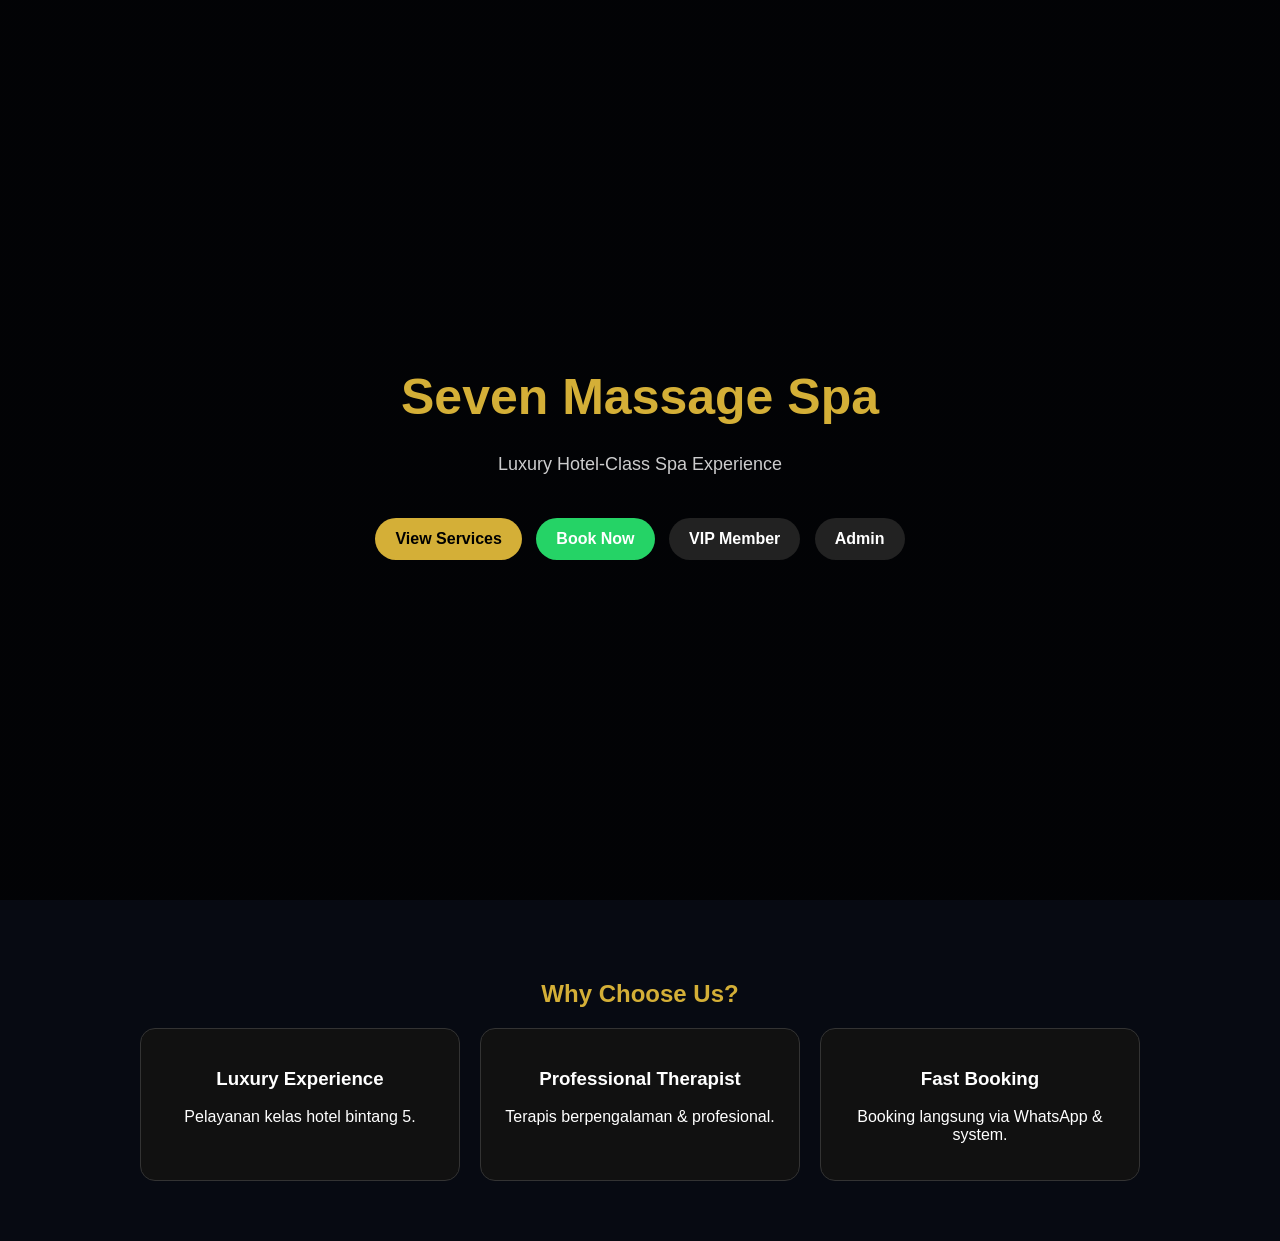
<file: frontend/index.html>
<!DOCTYPE html>
<html lang="id">
<head>
<meta charset="UTF-8">
<meta name="viewport" content="width=device-width, initial-scale=1.0">
<title>SevenMassageSpa - Luxury Spa</title>

<style>
body{
margin:0;
font-family:Arial;
background:#070a12;
color:white;
}

/* HERO */
.hero{
height:100vh;
display:flex;
flex-direction:column;
justify-content:center;
align-items:center;
text-align:center;
background:
linear-gradient(rgba(0,0,0,0.7),rgba(0,0,0,0.7)),
url("https://images.unsplash.com/photo-1544161515-4ab6ce6db874");
background-size:cover;
background-position:center;
}

.hero h1{
font-size:50px;
color:#d4af37;
margin-bottom:10px;
}

.hero p{
font-size:18px;
opacity:0.8;
}

/* BUTTON */
.btn-group{
margin-top:20px;
}

.btn{
display:inline-block;
padding:12px 20px;
margin:5px;
border-radius:30px;
text-decoration:none;
font-weight:bold;
transition:0.3s;
}

.btn-gold{
background:#d4af37;
color:black;
}

.btn-green{
background:#25d366;
color:white;
}

.btn-dark{
background:#222;
color:white;
}

.btn:hover{
transform:scale(1.05);
}

/* SECTION */
.section{
padding:60px 20px;
text-align:center;
}

.card-container{
display:grid;
grid-template-columns:repeat(auto-fit,minmax(200px,1fr));
gap:20px;
max-width:1000px;
margin:auto;
}

.card{
background:#111;
padding:20px;
border-radius:15px;
border:1px solid #333;
transition:0.3s;
}

.card:hover{
border-color:#d4af37;
transform:translateY(-5px);
}
</style>

</head>

<body>

<!-- HERO -->
<div class="hero">

<h1>Seven Massage Spa</h1>
<p>Luxury Hotel-Class Spa Experience</p>

<div class="btn-group">
<a href="services.html" class="btn btn-gold">View Services</a>
<a href="booking.html" class="btn btn-green">Book Now</a>
<a href="vip.html" class="btn btn-dark">VIP Member</a>
<a href="admin.html" class="btn btn-dark">Admin</a>
</div>

</div>

<!-- SECTION -->
<div class="section">

<h2 style="color:#d4af37;">Why Choose Us?</h2>

<div class="card-container">

<div class="card">
<h3>Luxury Experience</h3>
<p>Pelayanan kelas hotel bintang 5.</p>
</div>

<div class="card">
<h3>Professional Therapist</h3>
<p>Terapis berpengalaman & profesional.</p>
</div>

<div class="card">
<h3>Fast Booking</h3>
<p>Booking langsung via WhatsApp & system.</p>
</div>

</div>

</div>

</body>
</html>
</file>
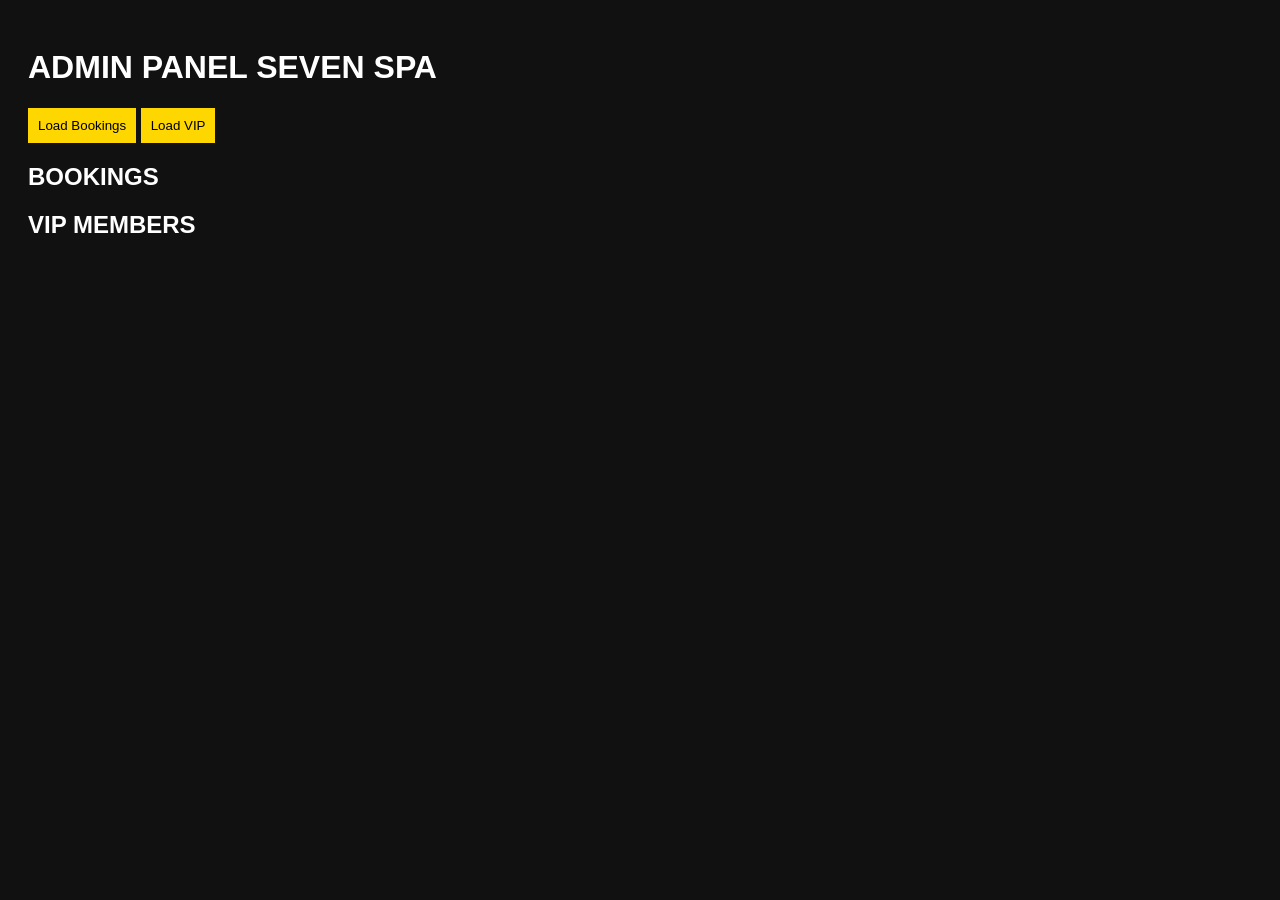
<file: frontend/admin.html>
<!DOCTYPE html>
<html>
<head>
<title>Admin Panel - SevenSpa</title>
<style>
body{font-family:Arial;background:#111;color:white;padding:20px;}
.card{background:#222;padding:10px;margin:10px;border-left:3px solid gold;}
button{padding:10px;background:gold;border:none;cursor:pointer;}
</style>
</head>

<body>

<h1>ADMIN PANEL SEVEN SPA</h1>

<button onclick="loadBookings()">Load Bookings</button>
<button onclick="loadVIP()">Load VIP</button>

<h2>BOOKINGS</h2>
<div id="bookings"></div>

<h2>VIP MEMBERS</h2>
<div id="vip"></div>

<script>
const API = "http://localhost:3000";

/* =========================
   LOAD BOOKINGS
========================= */
async function loadBookings(){
const res = await fetch(API + "/bookings");
const data = await res.json();

document.getElementById("bookings").innerHTML =
data.map(b => `
<div class="card">
<b>${b.name}</b><br>
${b.service}<br>
${b.date} - ${b.time}
</div>
`).join("");
}

/* =========================
   LOAD VIP
========================= */
async function loadVIP(){
const res = await fetch(API + "/vip");
const data = await res.json();

document.getElementById("vip").innerHTML =
data.map(v => `
<div class="card">
<b>${v.name}</b><br>
${v.phone}
</div>
`).join("");
}
</script>

</body>
</html>
</file>
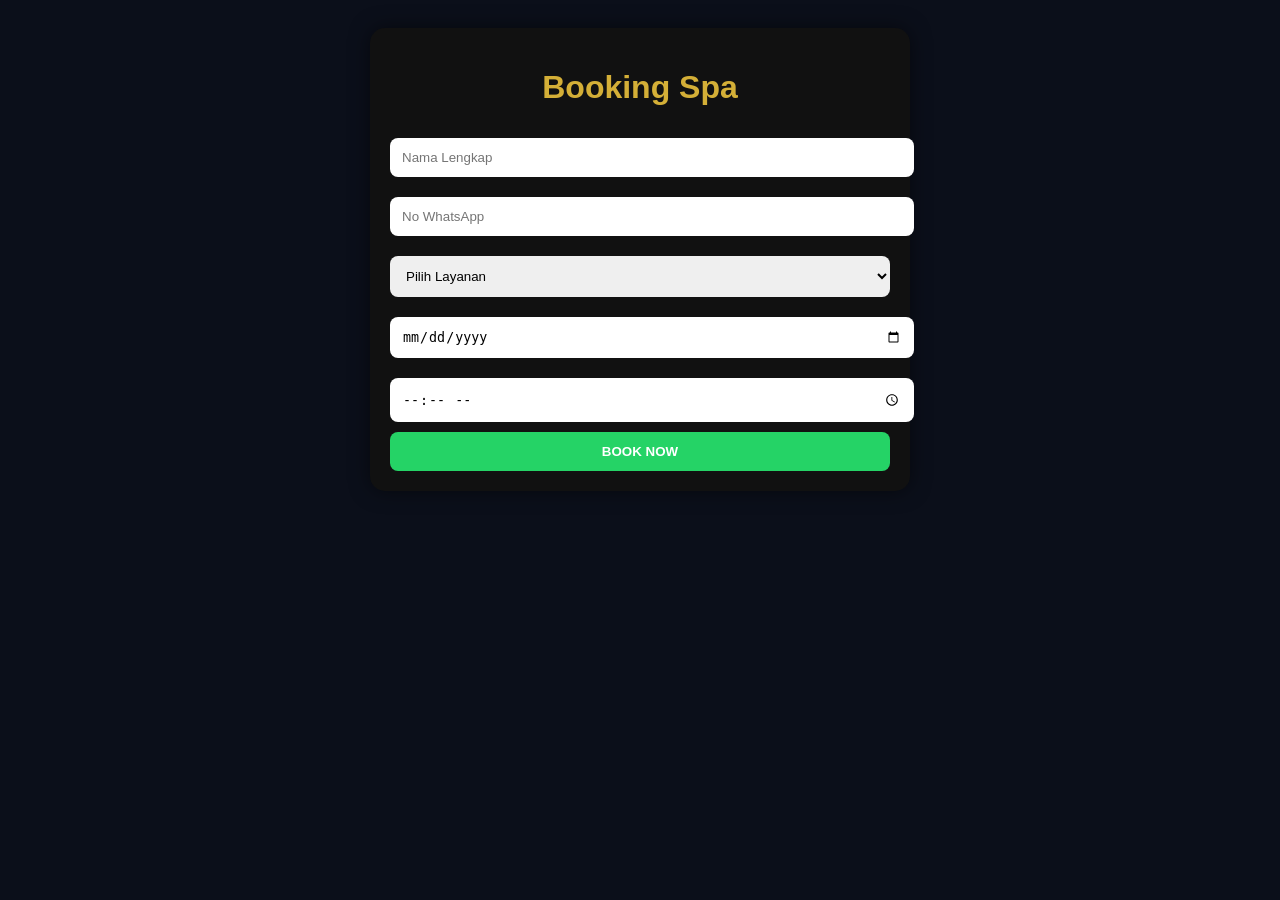
<file: frontend/booking.html>
<!DOCTYPE html>
<html lang="id">
<head>
<meta charset="UTF-8">
<meta name="viewport" content="width=device-width, initial-scale=1.0">
<title>Booking - SevenMassageSpa</title>

<style>
body{
font-family:Arial;
background:#0b0f1a;
color:white;
padding:20px;
}

.container{
max-width:500px;
margin:auto;
background:#111;
padding:20px;
border-radius:15px;
box-shadow:0 0 20px rgba(0,0,0,0.5);
}

h1{
text-align:center;
color:#d4af37;
}

input,select{
width:100%;
padding:12px;
margin:10px 0;
border:none;
border-radius:8px;
}

button{
width:100%;
padding:12px;
background:#25d366;
border:none;
color:white;
font-weight:bold;
border-radius:8px;
cursor:pointer;
transition:0.3s;
}

button:hover{
transform:scale(1.03);
}
</style>

</head>

<body>

<div class="container">

<h1>Booking Spa</h1>

<input type="text" id="name" placeholder="Nama Lengkap">
<input type="text" id="phone" placeholder="No WhatsApp">

<select id="service">
<option value="">Pilih Layanan</option>
<option>Traditional Massage</option>
<option>Aromatherapy</option>
<option>Hot Stone Massage</option>
<option>VIP Royal Spa</option>
</select>

<input type="date" id="date">
<input type="time" id="time">

<button onclick="sendBooking()">BOOK NOW</button>

</div>

<script src="assets/app.js"></script>

</body>
</html>
</file>
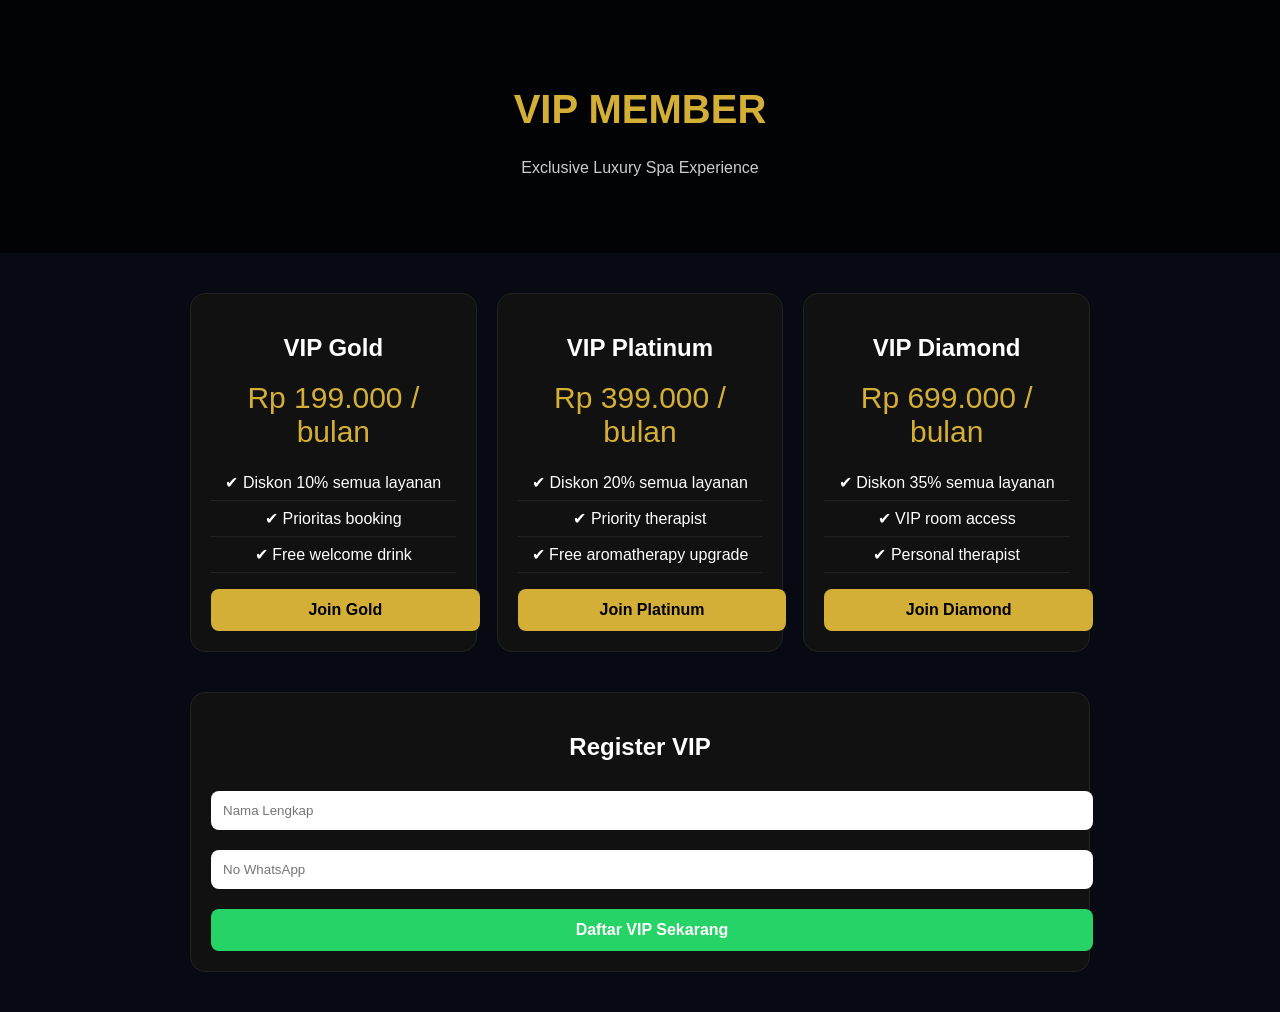
<file: frontend/vip.html>
<!DOCTYPE html>
<html lang="id">
<head>
<meta charset="UTF-8">
<meta name="viewport" content="width=device-width, initial-scale=1.0">
<title>VIP Member - SevenMassageSpa</title>

<style>
body{
margin:0;
font-family:Arial;
background:#070a12;
color:white;
}

/* HERO */
.hero{
padding:60px 20px;
text-align:center;
background:
linear-gradient(rgba(0,0,0,0.7),rgba(0,0,0,0.7)),
url("https://images.unsplash.com/photo-1544161515-4ab6ce6db874");
background-size:cover;
background-position:center;
}

.hero h1{
color:#d4af37;
font-size:40px;
}

.hero p{
opacity:0.8;
}

/* CARD VIP */
.container{
max-width:900px;
margin:auto;
padding:40px 20px;
}

.card{
background:#111;
border:1px solid #222;
border-radius:15px;
padding:20px;
text-align:center;
transition:0.3s;
}

.card:hover{
border-color:#d4af37;
transform:translateY(-5px);
}

.price{
color:#d4af37;
font-size:30px;
margin:15px 0;
}

ul{
list-style:none;
padding:0;
}

ul li{
padding:8px 0;
border-bottom:1px solid #222;
}

/* FORM */
input{
width:100%;
padding:12px;
margin:10px 0;
border:none;
border-radius:8px;
}

.btn{
display:block;
width:100%;
padding:12px;
margin-top:10px;
border-radius:8px;
text-decoration:none;
text-align:center;
font-weight:bold;
transition:0.3s;
}

.btn-gold{
background:#d4af37;
color:black;
}

.btn-green{
background:#25d366;
color:white;
}

.btn:hover{
transform:scale(1.03);
}

/* GRID */
.grid{
display:grid;
grid-template-columns:repeat(auto-fit,minmax(250px,1fr));
gap:20px;
}
</style>

</head>

<body>

<div class="hero">
<h1>VIP MEMBER</h1>
<p>Exclusive Luxury Spa Experience</p>
</div>

<div class="container">

<div class="grid">

<!-- VIP PLAN -->
<div class="card">
<h2>VIP Gold</h2>
<div class="price">Rp 199.000 / bulan</div>
<ul>
<li>✔ Diskon 10% semua layanan</li>
<li>✔ Prioritas booking</li>
<li>✔ Free welcome drink</li>
</ul>
<a class="btn btn-gold" onclick="joinVIP('Gold')">Join Gold</a>
</div>

<div class="card">
<h2>VIP Platinum</h2>
<div class="price">Rp 399.000 / bulan</div>
<ul>
<li>✔ Diskon 20% semua layanan</li>
<li>✔ Priority therapist</li>
<li>✔ Free aromatherapy upgrade</li>
</ul>
<a class="btn btn-gold" onclick="joinVIP('Platinum')">Join Platinum</a>
</div>

<div class="card">
<h2>VIP Diamond</h2>
<div class="price">Rp 699.000 / bulan</div>
<ul>
<li>✔ Diskon 35% semua layanan</li>
<li>✔ VIP room access</li>
<li>✔ Personal therapist</li>
</ul>
<a class="btn btn-gold" onclick="joinVIP('Diamond')">Join Diamond</a>
</div>

</div>

<!-- REGISTER -->
<div class="card" style="margin-top:40px;">
<h2>Register VIP</h2>

<input type="text" id="name" placeholder="Nama Lengkap">
<input type="text" id="phone" placeholder="No WhatsApp">

<a class="btn btn-green" onclick="registerVIP()">Daftar VIP Sekarang</a>

</div>

</div>

<script>
const API = "http://localhost:3000";

/* =========================
   JOIN VIP VIA WHATSAPP
========================= */
function joinVIP(type){
const msg =
`Halo Admin SevenSpa 👋

Saya ingin join VIP *${type}*

Apakah masih tersedia?`;

window.open(
`https://wa.me/6285212828441?text=${encodeURIComponent(msg)}`,
"_blank"
);
}

/* =========================
   REGISTER VIP KE DATABASE
========================= */
async function registerVIP(){
const name = document.getElementById("name").value;
const phone = document.getElementById("phone").value;

if(!name || !phone){
alert("Isi data dulu!");
return;
}

const res = await fetch(API + "/vip", {
method:"POST",
headers:{ "Content-Type":"application/json" },
body: JSON.stringify({name,phone})
});

const data = await res.json();

alert(data.msg || "VIP Registered!");
}
</script>

</body>
</html>
</file>
